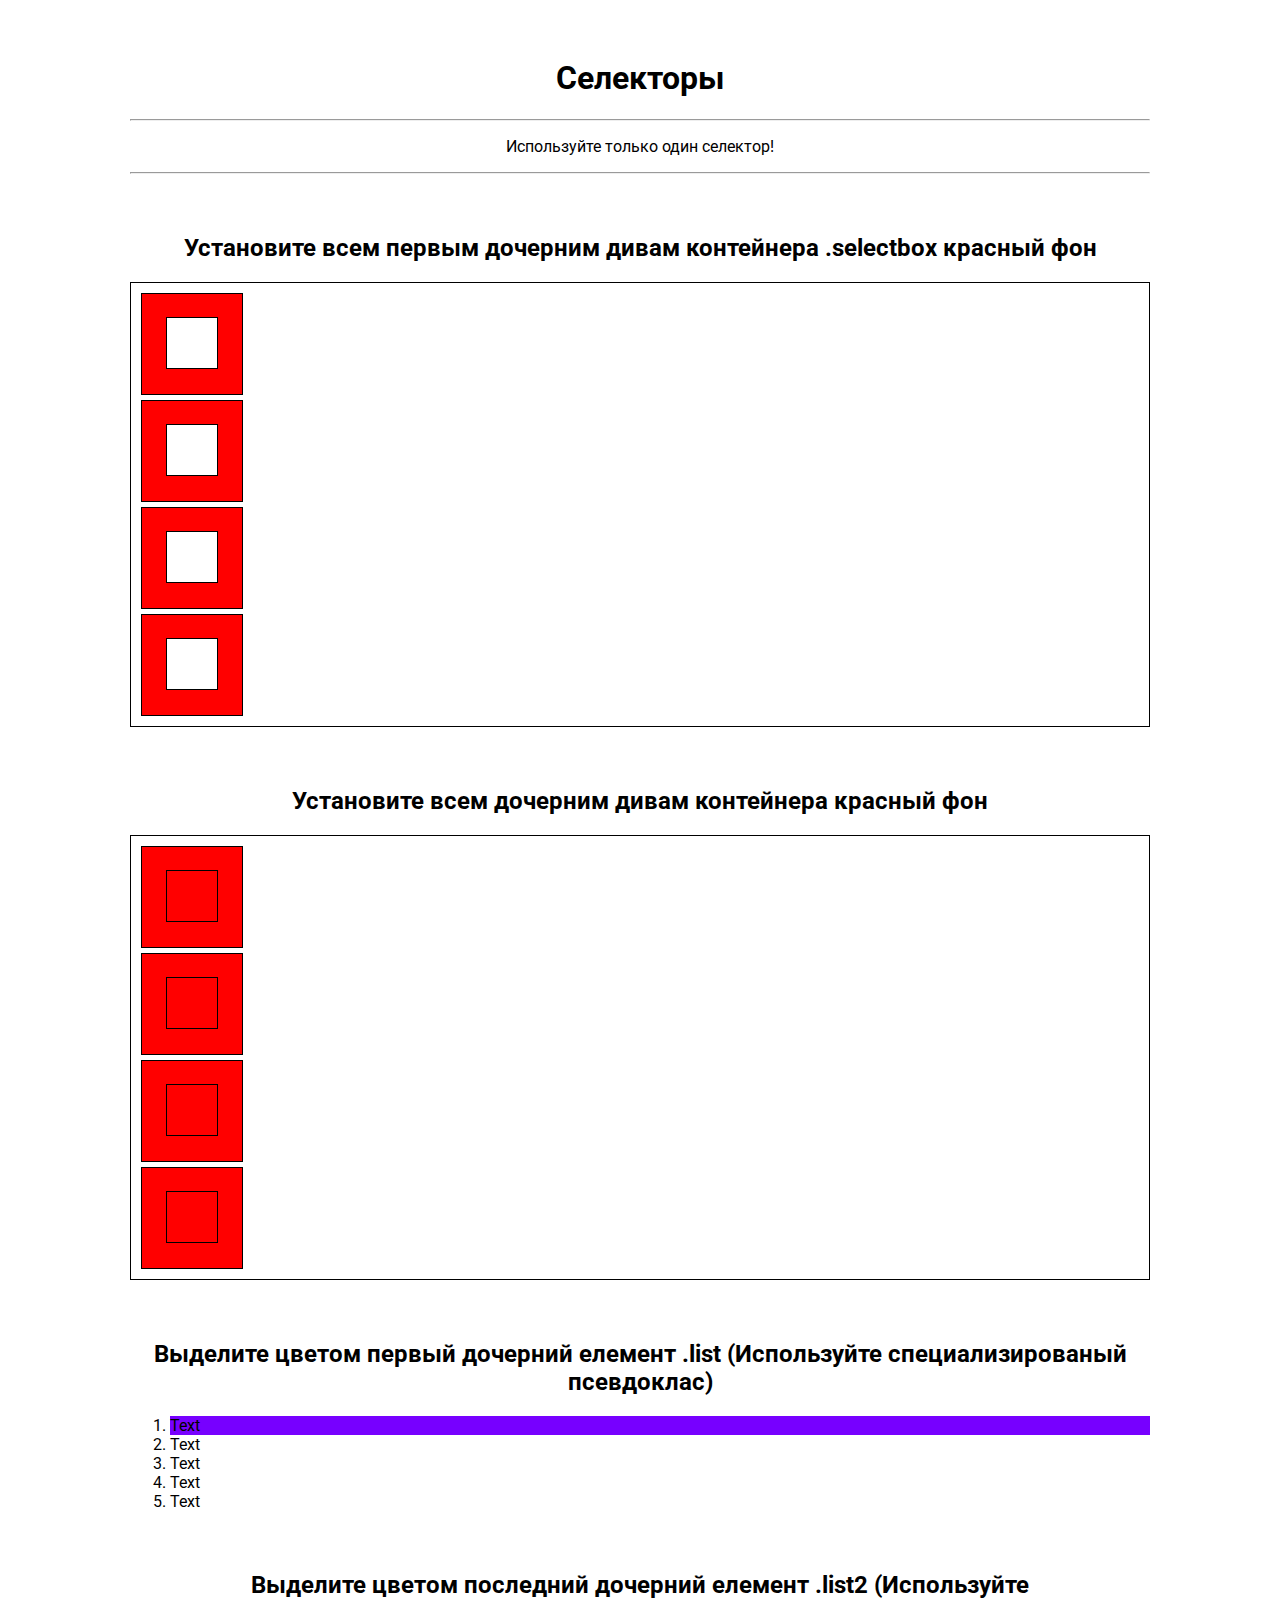
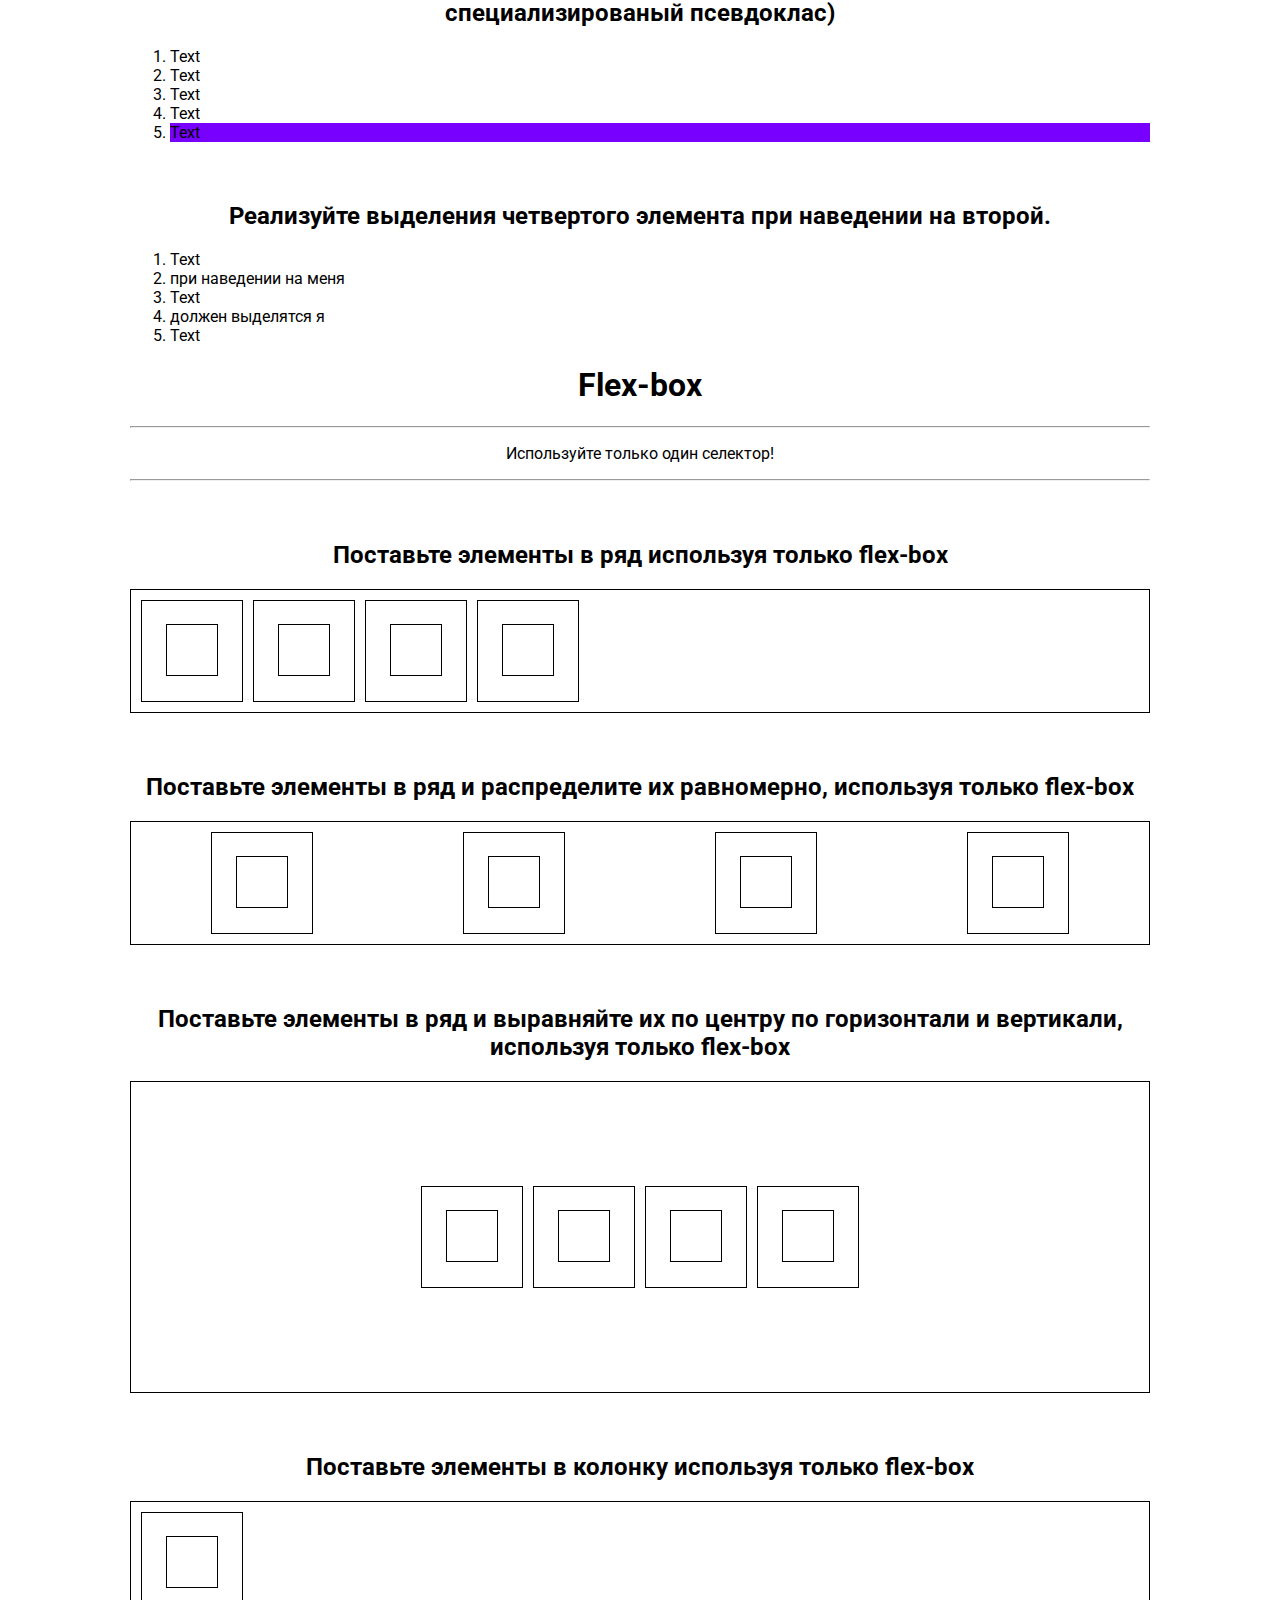
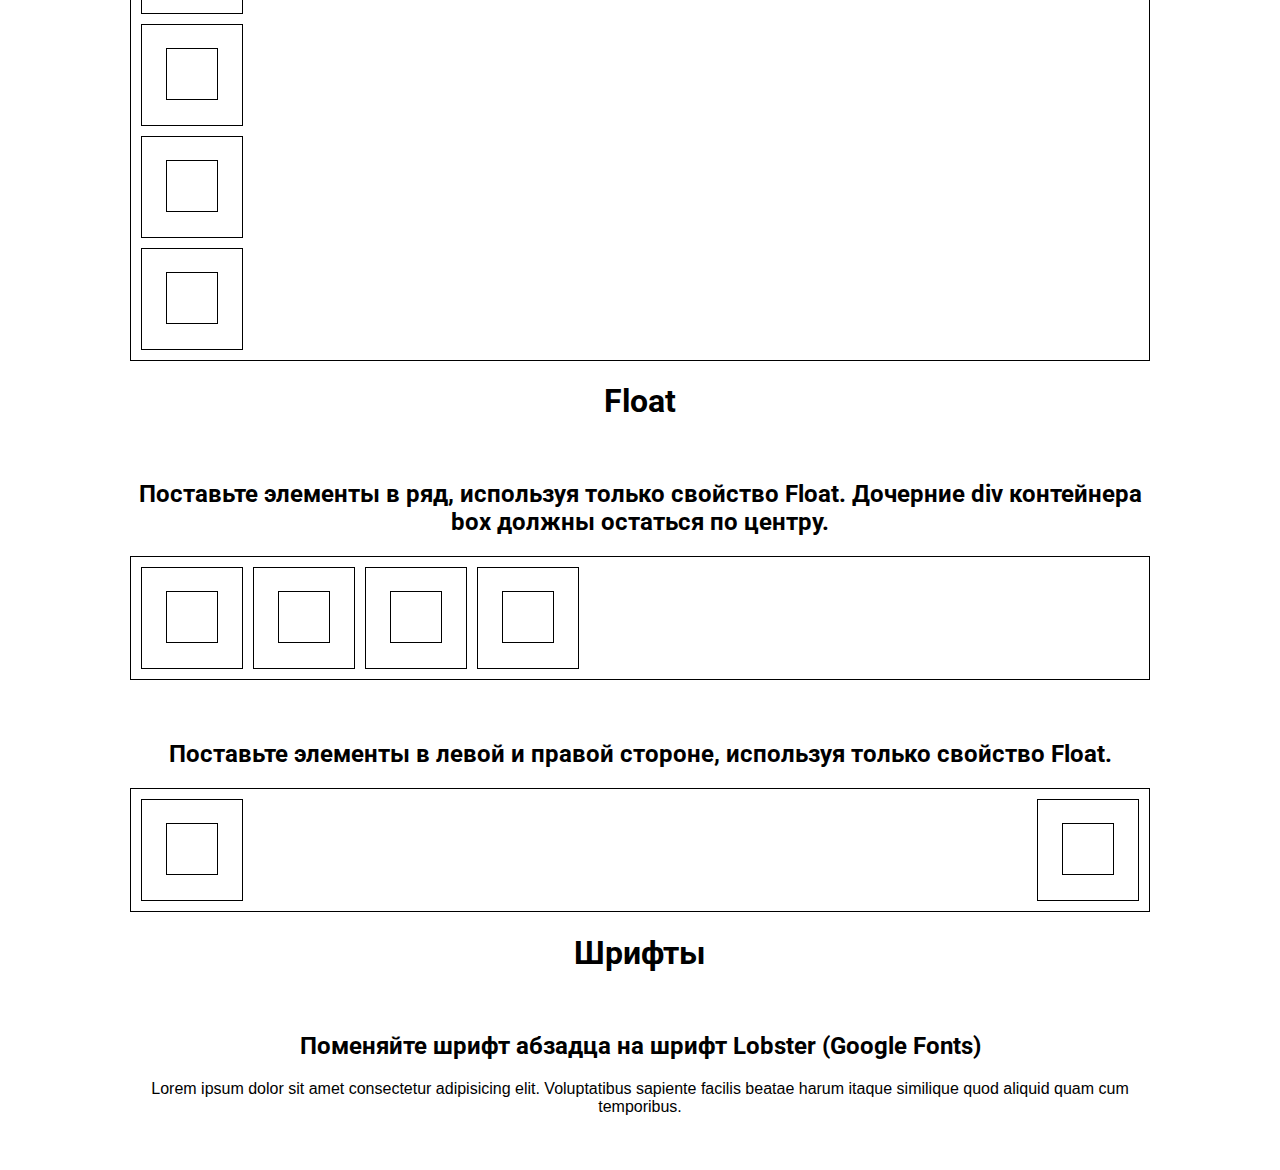
<file: html-css/index.html>
<!DOCTYPE html>
<html lang="ru">
<head>
    <meta charset="UTF-8">
    <meta name="viewport" content="width=device-width, initial-scale=1.0">
    <meta http-equiv="X-UA-Compatible" content="ie=edge">
    <link href="https://fonts.googleapis.com/css?family=Roboto&display=swap" rel="stylesheet">
    <title>TEST</title>
    <style>
        body {
            font-family: roboto, arial;
        }

        .maine {
            width: 1020px;
            margin: 0 auto;
            padding: 30px 10px 30px 10px;

        }

        h2 {
            margin: 60px 0 20px 0;
        }

        .maine h1, h2, p {
            text-align: center;
        }

        .border {
            border: 1px solid;
            padding: 5px
        }

        .box {
            width: 100px;
            height: 100px;
            margin: 5px;
            border: 1px solid;
        }

        .inbox {
            width: 50px;
            height: 50px;
            border: 1px solid;
            margin: 23px auto;
            background: white;
        }

        .selectbox5 {
            display: flex;
            flex-wrap: wrap;


        }

        .selectbox4b {
            min-height: 300px;
        }
    </style>
</head>
<body>


<div class="maine">

    <h1>Селекторы</h1>
    <hr>
    <p>
        Используйте только один селектор!
    </p>
    <hr>
    <h2>Установите всем первым дочерним дивам контейнера .selectbox красный фон</h2>

    <div class="selectbox border">

        <div class="box">
            <div class="inbox"></div>
        </div>
        <div class="box">
            <div class="inbox"></div>
        </div>
        <div class="box">
            <div class="inbox"></div>
        </div>
        <div class="box">
            <div class="inbox"></div>
        </div>
    </div>

    <style>
        .selectbox > div{
            background-color: rgb(255, 0, 0);
        }

    </style>

    <h2>Установите всем дочерним дивам контейнера красный фон</h2>
    <div class="selectbox2 border">

        <div class="box">
            <div class="inbox"></div>
        </div>
        <div class="box">
            <div class="inbox"></div>
        </div>
        <div class="box">
            <div class="inbox"></div>
        </div>
        <div class="box">
            <div class="inbox"></div>
        </div>
    </div>

    <style>
        .selectbox2 div {
            background: rgb(255, 0, 0);
        }

    </style>

    <h2>Выделите цветом первый дочерний елемент .list (Используйте специализированый псевдоклас) </h2>
    <ol class="list">
        <li>Text</li>
        <li>Text</li>
        <li>Text</li>
        <li>Text</li>
        <li>Text</li>
    </ol>
    <style>
        .list li:first-child {
            background: rgb(119, 0, 255);
        }


    </style>


    <h2>Выделите цветом последний дочерний елемент .list2 (Используйте специализированый псевдоклас) </h2>
    <ol class="list2">
        <li>Text</li>
        <li>Text</li>
        <li>Text</li>
        <li>Text</li>
        <li>Text</li>
    </ol>
    <style>
        .list2 li:last-child {
            background: rgb(119, 0, 255);
        }



    </style>


    <h2>Реализуйте выделения четвертого элемента при наведении на второй.</h2>
    <ol class="list3">
        <li>Text</li>
        <li>при наведении на меня</li>
        <li>Text</li>
        <li>должен выделятся я</li>
        <li>Text</li>
    </ol>
    <style>
        .list3 li:nth-child(2):hover ~ li:nth-child(4){
            background-color: rgb(119, 0, 255);
        }


    </style>

    <h1>Flex-box</h1>
    <hr>
    <p>
        Используйте только один селектор!
    </p>
    <hr>
    <h2>Поставьте элементы в ряд используя только flex-box</h2>

    <div class="selectbox3 border">

        <div class="box">
            <div class="inbox"></div>
        </div>
        <div class="box">
            <div class="inbox"></div>
        </div>
        <div class="box">
            <div class="inbox"></div>
        </div>
        <div class="box">
            <div class="inbox"></div>
        </div>
    </div>

    <style>
        .selectbox3 {
            display: flex;
            justify-content: flex-start;
        }


    </style>


    <h2>Поставьте элементы в ряд и распределите их равномерно, используя только flex-box</h2>

    <div class="selectbox4 border">

        <div class="box">
            <div class="inbox"></div>
        </div>
        <div class="box">
            <div class="inbox"></div>
        </div>
        <div class="box">
            <div class="inbox"></div>
        </div>
        <div class="box">
            <div class="inbox"></div>
        </div>
    </div>

    <style>
        .selectbox4 {
            display: flex;
            justify-content: space-around;
        }

    </style>

    <h2>Поставьте элементы в ряд и выравняйте их по центру по горизонтали и вертикали, используя только flex-box</h2>

    <div class="selectbox4b border">

        <div class="box">
            <div class="inbox"></div>
        </div>
        <div class="box">
            <div class="inbox"></div>
        </div>
        <div class="box">
            <div class="inbox"></div>
        </div>
        <div class="box">
            <div class="inbox"></div>
        </div>
    </div>

    <style>
        .selectbox4b {
            display: flex;
            justify-content: center;
            align-items: center;
        }    

    </style>

    <h2>Поставьте элементы в колонку используя только flex-box</h2>

    <div class="selectbox5 border">

        <div class="box">
            <div class="inbox"></div>
        </div>
        <div class="box">
            <div class="inbox"></div>
        </div>
        <div class="box">
            <div class="inbox"></div>
        </div>
        <div class="box">
            <div class="inbox"></div>
        </div>
    </div>

    <style>
        .selectbox5 {
            display: flex;
            flex-direction: column;
        }

    </style>
    <h1>Float</h1>

    <h2>Поставьте элементы в ряд, используя только свойство Float. Дочерние div контейнера box должны остаться по
        центру.</h2>

    <div class="selectbox6 border">

        <div class="box">
            <div class="inbox"></div>
        </div>
        <div class="box">
            <div class="inbox"></div>
        </div>
        <div class="box">
            <div class="inbox"></div>
        </div>
        <div class="box">
            <div class="inbox"></div>
        </div>
    </div>

    <style>
        .selectbox6 {
            overflow: hidden;
        }
        .selectbox6 > .box {
            float: left;
        }

    </style>

    <h2>Поставьте элементы в левой и правой стороне, используя только свойство Float. </h2>

    <div class="selectbox7 border">

        <div class="box">
            <div class="inbox"></div>
        </div>

        <div class="box">
            <div class="inbox"></div>
        </div>
    </div>

    <style>
        .selectbox7 {
            overflow: hidden;
        }
        .selectbox7 > div:first-child {
            float: left;
        }
        .selectbox7 > div:last-child {
            float: right;
        }

    </style>


    <h1>Шрифты</h1>
    <h2>Поменяйте шрифт абзадца на шрифт Lobster (Google Fonts)</h2>
    <p class="fonts">
        Lorem ipsum dolor sit amet consectetur adipisicing elit. Voluptatibus sapiente facilis beatae harum itaque
        similique quod aliquid quam cum temporibus.
    </p>


    <style>
        .fonts {
            font-family: Lobster, Arial, Helvetica, sans-serif;
        }


    </style>


</div>
</body>
</html>
</file>
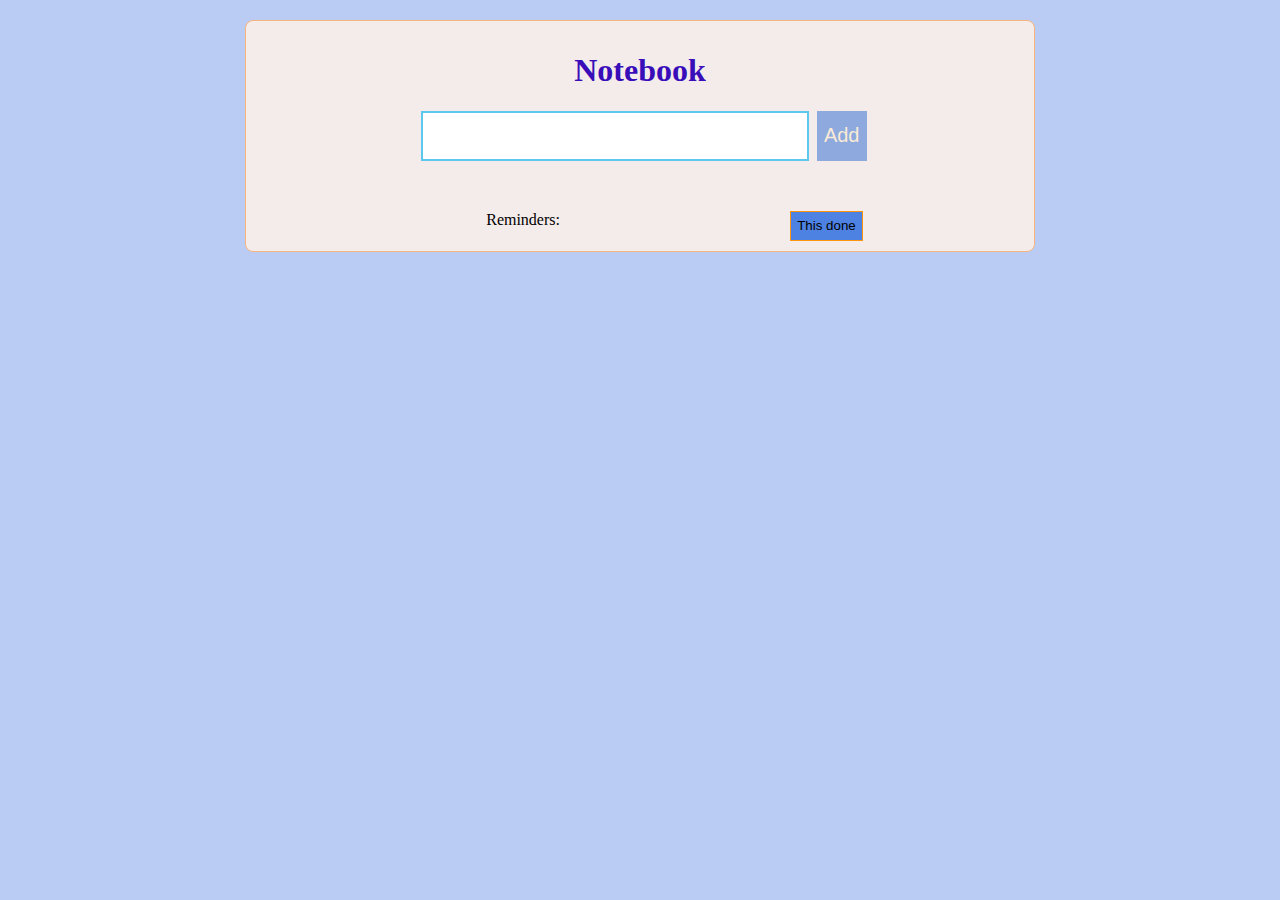
<file: js/index.html>
<!DOCTYPE html>
<html lang="en">

<head>
    <meta charset="UTF-8">
    <meta http-equiv="X-UA-Compatible" content="IE=edge">
    <meta name="viewport" content="width=device-width, initial-scale=1.0">
    <title>Module</title>
    <link rel="stylesheet" href="styles.css">
</head>

<body>
<!-- <div id="content"> -->
    <!--    Это пример, как должна выглядеть TODOшка-->
    <!-- <div class="todo" data-id="0">
        <h2 class="title">
            Lorem, ipsum dolor.
        </h2>
        <div class="body">
            Lorem ipsum dolor sit amet consectetur adipisicing elit. Repudiandae minus aliquam eveniet natus nesciunt?
        </div>
        <div class="completed">
            <label>Is completed
                <input type="checkbox">
            </label>
        </div>
        <button class="delete">X</button>
    </div>
</div> -->
<div class="formWrapper">
    <form id="form" action="#">
        <h1>Notebook</h1>
        <input type="text" id="input" name="title">
        <button id="button">Add</button>
        <ul id="result"></ul>
        <div>
            Reminders:
            <span id="total"></span>
            <button type="submit" id="submit">This done</button>
        </div>
        
    </form>
</div>

<script src="script.js">
</script>
</body>

</html>
</file>
<file: js/styles.css>
#content,
.formWrapper {
  width: 768px;
  min-height: 100px;
  margin: 0 auto;
  background-color: azure;
  display: flex;
  flex-flow: column;
  padding: 10px;
  border-radius: 8px;
  border: 1px solid rgb(246, 181, 124);
}

body {
  background: rgb(186, 203, 244);
}

.todo {
  padding: 15px;
  border-radius: 8px;
  border: 1px solid black;
  margin-bottom: 10px;
  position: relative;
}

.delete {
  position: absolute;
  top: 5px;
  right: 5px;
}


.empty {
  width: 100%;
  display: flex;
  justify-content: center;
  height: 300px;
  align-items: center;
}

.li {
  box-sizing: border-box;
  font-size: 18px;
  width: 82%;
  height: 35px;
  margin: 10px 10%;
  padding: 3px 0px;
  border-bottom: 1px solid #000;
  position: relative;
}

h1 {
  color: rgb(57, 14, 185);
  width: 100%;
  text-align: center;
}

h2 {
  margin: 5px 0;
}

.formWrapper {
  margin-top: 20px;
  background-color: rgb(244, 235, 235);
}

#form {
  display: flex;
  flex-flow: row wrap;
  place-content: center;
}

#button {
  width: 50px;
  height: 50px;
  background: rgb(141, 169, 221);
  margin: 0;
  border: none;
  color: antiquewhite;
  font-size: 20px;
  float: right;
}

#input {
  border: 2px solid rgb(92, 200, 239);
  text-align: center;
  font-size: 25px;
  font-style: italic;
  outline: none;
  color: rgb(134, 23, 58);
  width: 50%;
  padding: 5px 0;
  margin: 0px 1%;
}

#form>div  {
  text-align: center;
  width: 100%;
}

#result {
  list-style: none;
  margin: 0 0 50px;
  padding: 0;
  width: 70%;
}

#result ul{
  width: 60%;
}

.checkbox {
  position: absolute;
  z-index: 2;
  top: 8px
}

.ent {
  width: 99%;
  height: 30px;
  display: inline;
  position: absolute;
  box-sizing: border-box;
  padding-left: 25px;
  outline: none;
  font: italic bold 18px/20px Arial, sans-serif;
  border: 2px solid #fff;
}

.ent input[type="text"]:disabled {
  background: rgb(244, 235, 235);
}

.buttondelete, .buttonredact {
  background: rgb(89, 113, 248);
  border: none;
  color: #fff;
  height: 30px;
  margin-left: 1%;
  width: 30px;
  position: absolute;
  right: 0px;
}
.buttonredact {
  right: 35px;
}
#submit {
  float: right;
  margin-right: 21%;
  height: 30px;
  background: #4e82e2;
  border: 1px solid #fe950c;
}
</file>
